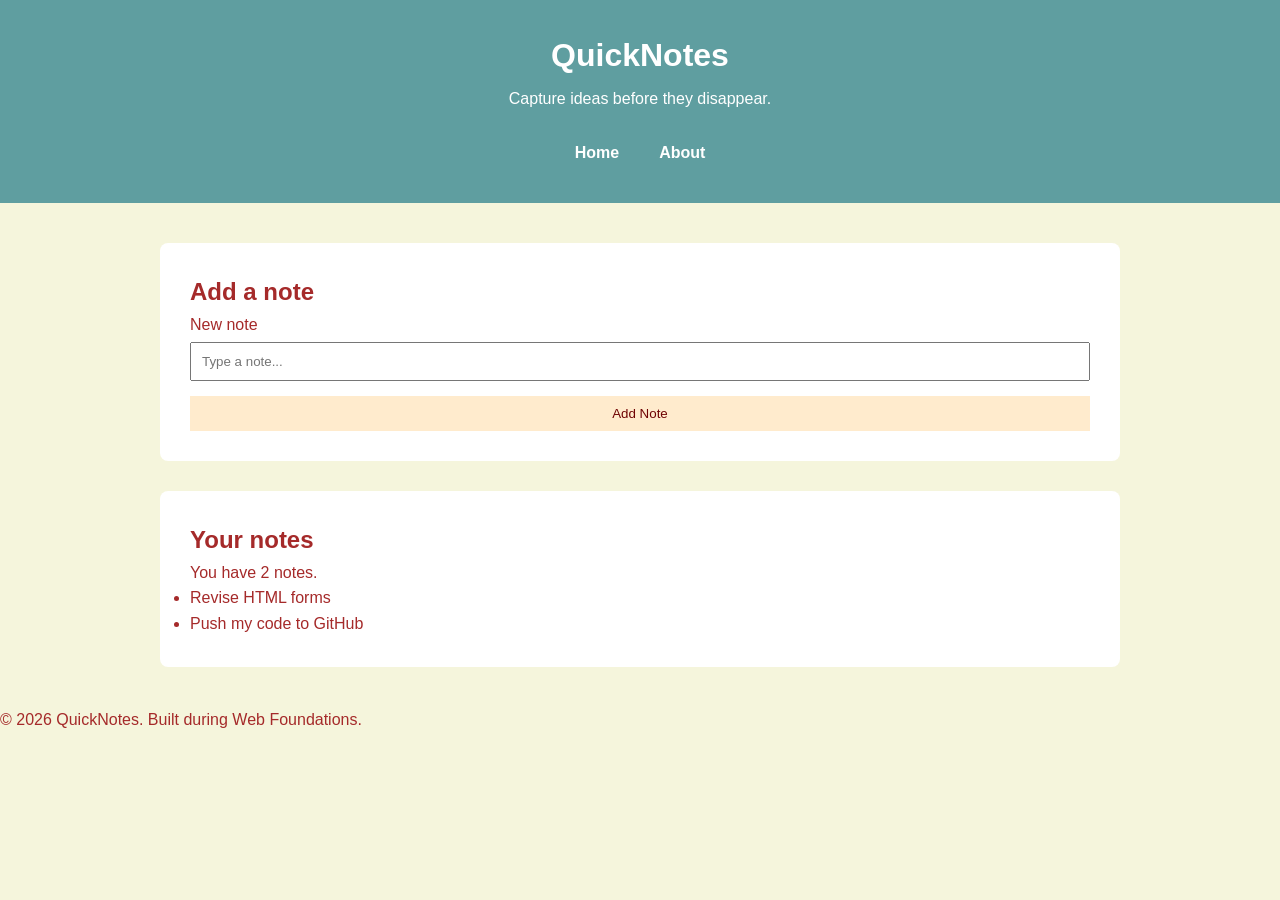
<file: index.html>
<!DOCTYPE html>
<html lang="en">
  <head>
    <meta charset="UTF-8" />
    <meta name="viewport" content="width=device-width, initial-scale=1.0" />
    <title>QuickNotes</title>
    <link rel="stylesheet" href="style.css" />
  </head>
  <body>
    <header>
      <h1>QuickNotes</h1>
      <p>Capture ideas before they disappear.</p>
      <nav>
        <a href="index.html">Home</a>
        <a href="about.html">About</a>
      </nav>
    </header>
 
    <main>
      <section>
        <h2>Add a note</h2>
        <form id="note-form">
          <label for="note-input">New note</label>
          <input type="text" id="note-input" placeholder="Type a note..." />
          <button type="submit">Add Note</button>
        </form>
      </section>
 
      <section>
        <h2>Your notes</h2>
        <p id="note-count">You have 2 notes.</p>
        <ul id="notes-list">
          <li>Revise HTML forms</li>
          <li>Push my code to GitHub</li>
        </ul>
      </section>
    </main>
 
    <footer>
      <p>&copy; 2026 QuickNotes. Built during Web Foundations.</p>
    </footer>
  </body>
</html>
</file>
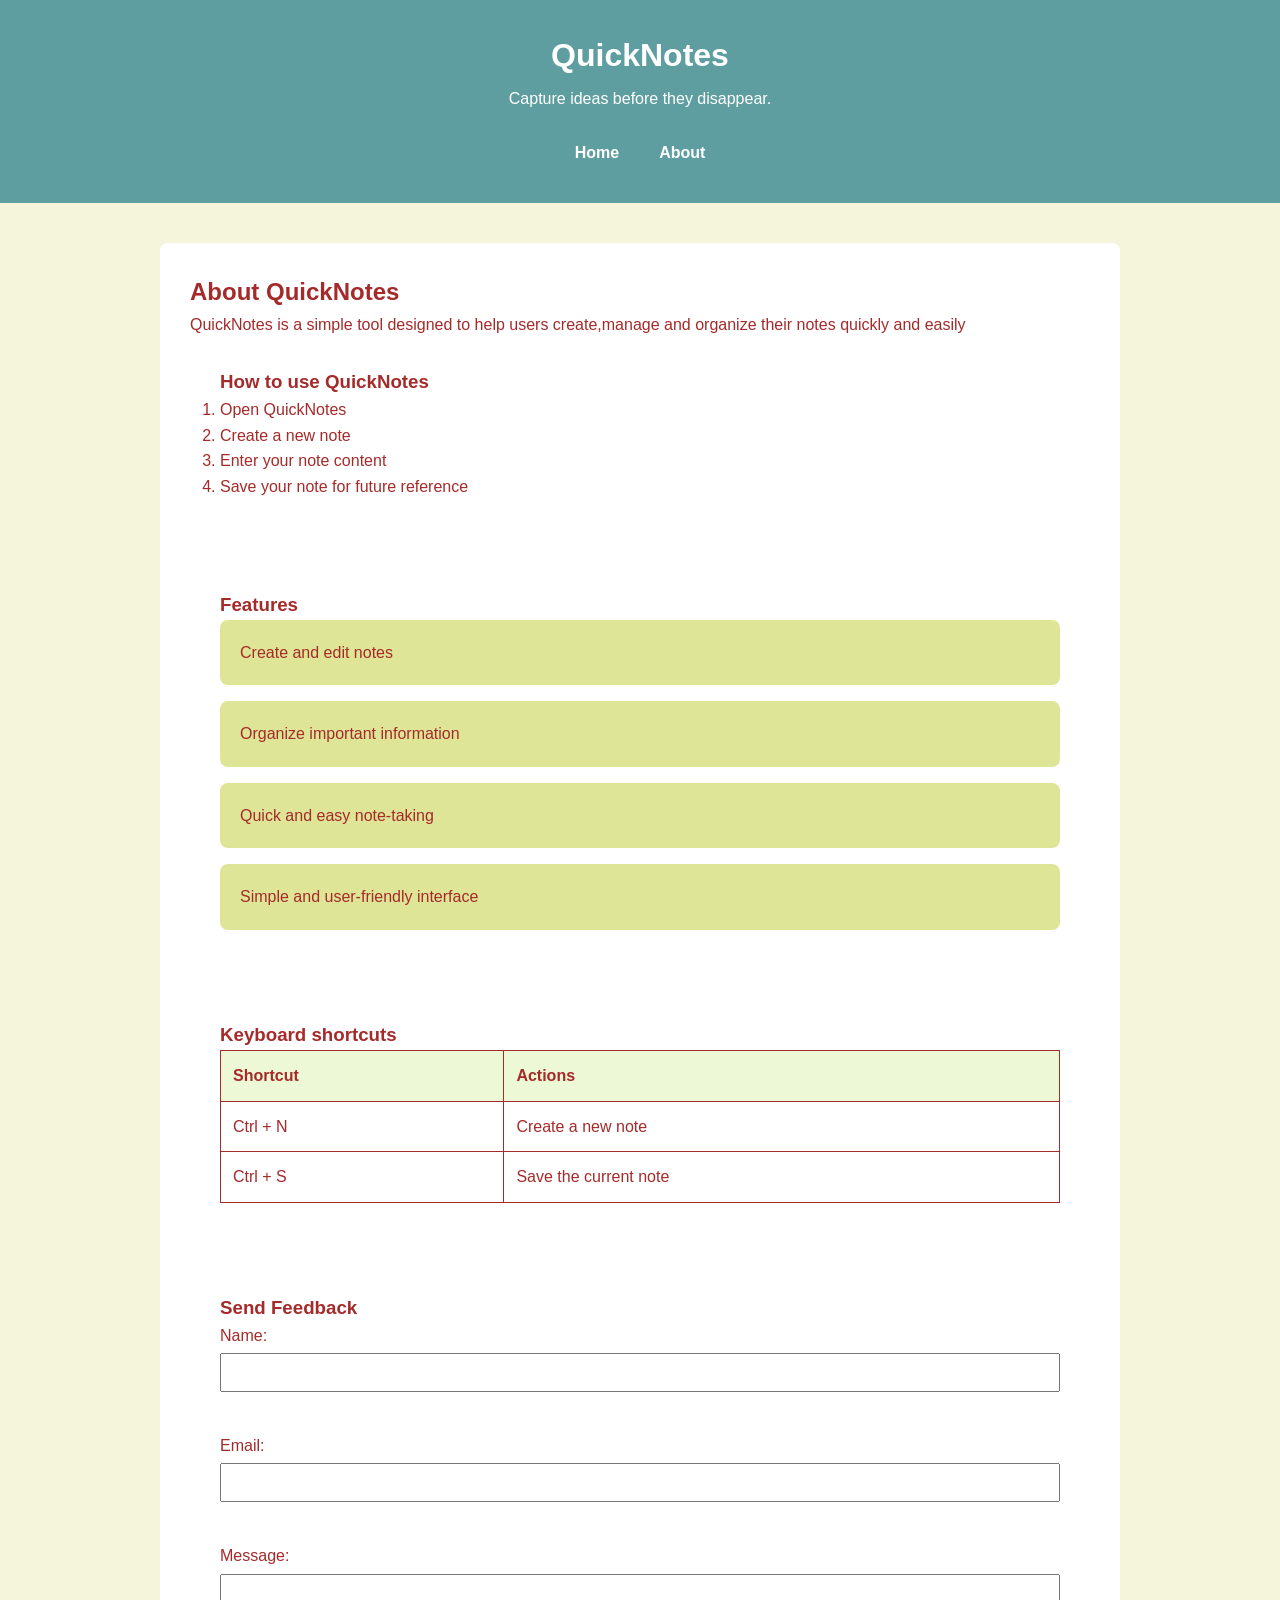
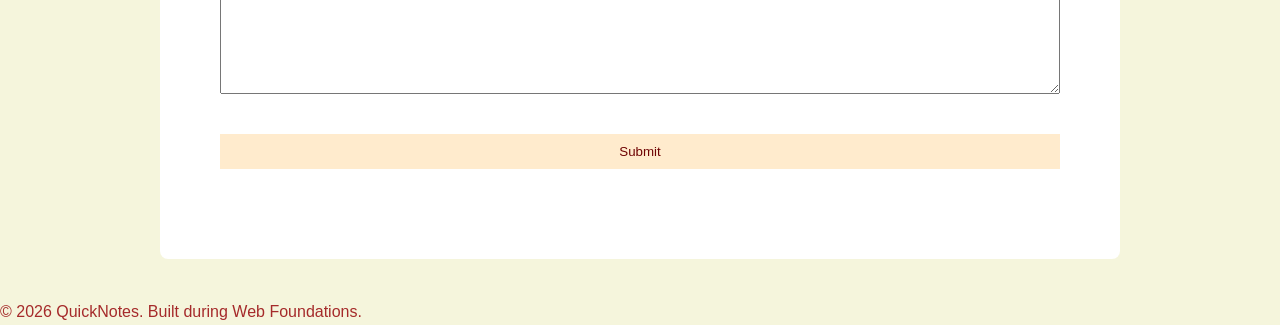
<file: about.html>
<!DOCTYPE html>
<html lang="en">
  <head>
    <meta charset="UTF-8" />
    <meta name="viewport" content="width=device-width, initial-scale=1.0" />
    <title>QuickNotes</title>
        <link rel="stylesheet" href="style.css" />
    
  </head>
  <body>
    <header>
      <h1>QuickNotes</h1>
      <p>Capture ideas before they disappear.</p>
      <nav>
        <a href="index.html">Home</a>
        <a href="about.html">About</a>
      </nav>
    </header>
 
    <main>
      <section>
        <h2>About QuickNotes</h2>
        <p>QuickNotes is a simple tool designed to help users create,manage and organize their notes quickly and easily</p>
        <section>
            <h3>How to use QuickNotes</h3>
            <ol>
                <li>Open QuickNotes</li>
                <li>Create a new note</li>
                <li>Enter your note content</li>
                <li>Save your note for future reference</li>
            </ol>
        </section>
      <section>
        <h3>Features</h3>
        <ul class="features">
            <li>Create and edit notes</li>
            <li>Organize important information</li>
            <li>Quick and easy note-taking</li>
            <li>Simple and user-friendly interface</li>
        </ul>
      </section>
      <section>
        <h3>Keyboard shortcuts</h3>
        <table>
            <thead>
                <tr>
                    <th>Shortcut</th>
                    <th>Actions</th>
                </tr>
            </thead>
            <tbody>
                <tr>
                    <td>Ctrl + N</td>
                    <td> Create a new note</td>
                </tr>
                <tr> 
                    <td>Ctrl + S</td>
                    <td>Save the current note</td>
                </tr>
            </tbody>
        </table>
      </section>
        <section>
            <h3>Send Feedback</h3>
            <form>
                <label for="name">Name:</label>
                <input type="text" id="name" name="name" required>
                <br>
                <label for="email">Email:</label>
                <input type="email" id="email" name="email" required>
                <br>
                <label for="message">Message:</label>
                <textarea id="message" name="message" required></textarea>
                <br>
                <button type="submit">Submit</button>
            </form>
        </section>
    </main>
 
    <footer>
      <p>&copy; 2026 QuickNotes. Built during Web Foundations.</p>
    </footer>
  </body>
</html>
</file>
<file: style.css>
*{ box-sizing: border-box ;
    margin: 0;
    padding: 0;
}
body{
    font-family: Arial, sans-serif;
    background-color: beige;
    color: brown;
    line-height: 1.6;
}
header{
    background-color: cadetblue;
    color: white;
    padding: 30px 20px;
    text-align: center;
}
header h1{
    margin: 0;
}
header p{
    margin: 5px 0 20px;
}
nav {
    display: flex;
    justify-content: center;
    gap: 16px;
    list-style: none;
}
     nav a{
        color: white;
        text-align: center;
        text-decoration: none;
        font-weight: bold;
        transition: color 0.3s ease, background-color 0.3s ease;
        padding: 8px 12px;
        border-radius: 4px;
     } 

     nav a:hover  {
    color: aquamarine;
    background-color: darkslategray;
    border-radius: 4px;
     }   

     main{
        max-width: 1000px;
        margin: 40px auto;
        padding: 0 20px;
     }   

     section {
        background-color: white;
        padding: 30px;
        margin-bottom: 30px;
        border-radius: 8px;
        box-shadow: 0 4px 6px rgba(red, green, blue, alpha)
     }    
     .features{
        display: grid;
        grid-template-columns: repeat(auto-fit, mnmax(180px, 1fr));
        gap: 16px;
        padding: 0;
        list-style: none;
     }        
     .features li{
        background-color: rgb(222, 229, 150);
        padding: 20px;
        border-radius: 8px;
     }  
     table{
        width: 100%;
        border-collapse: collapse;
     }                                                                                                                                                                  
th,
td{
    border: 1px solid;
    padding: 12px;
    text-align: left;
}
th{
    background-color: rgb(237, 248, 214);
}
form{
    display: flex;
    flex-direction: column;
}
form input,
form textarea{
    width: 100%;
    padding: 10px;
    margin-top: 5px;
    margin-bottom: 15px;
}
form textarea{
    min-height: 120px;
    resize: vertical;
}
button{
    padding: 10px 20px;
    border: none;
    background-color: blanchedalmond;
    color: rgb(111, 3, 3);
    cursor: pointer;
    transition: 0.3s;
}
button:hover{
    background-color: #ced2c8;
}
@media( max-width: 600px){
    header{
        padding: 20px 10px;
    }
    header h1{
        font-size: 24px;
    }
    nav{
        gap: 8px;
    }
    main{
        padding: 0 10px;
    }
}
</file>
